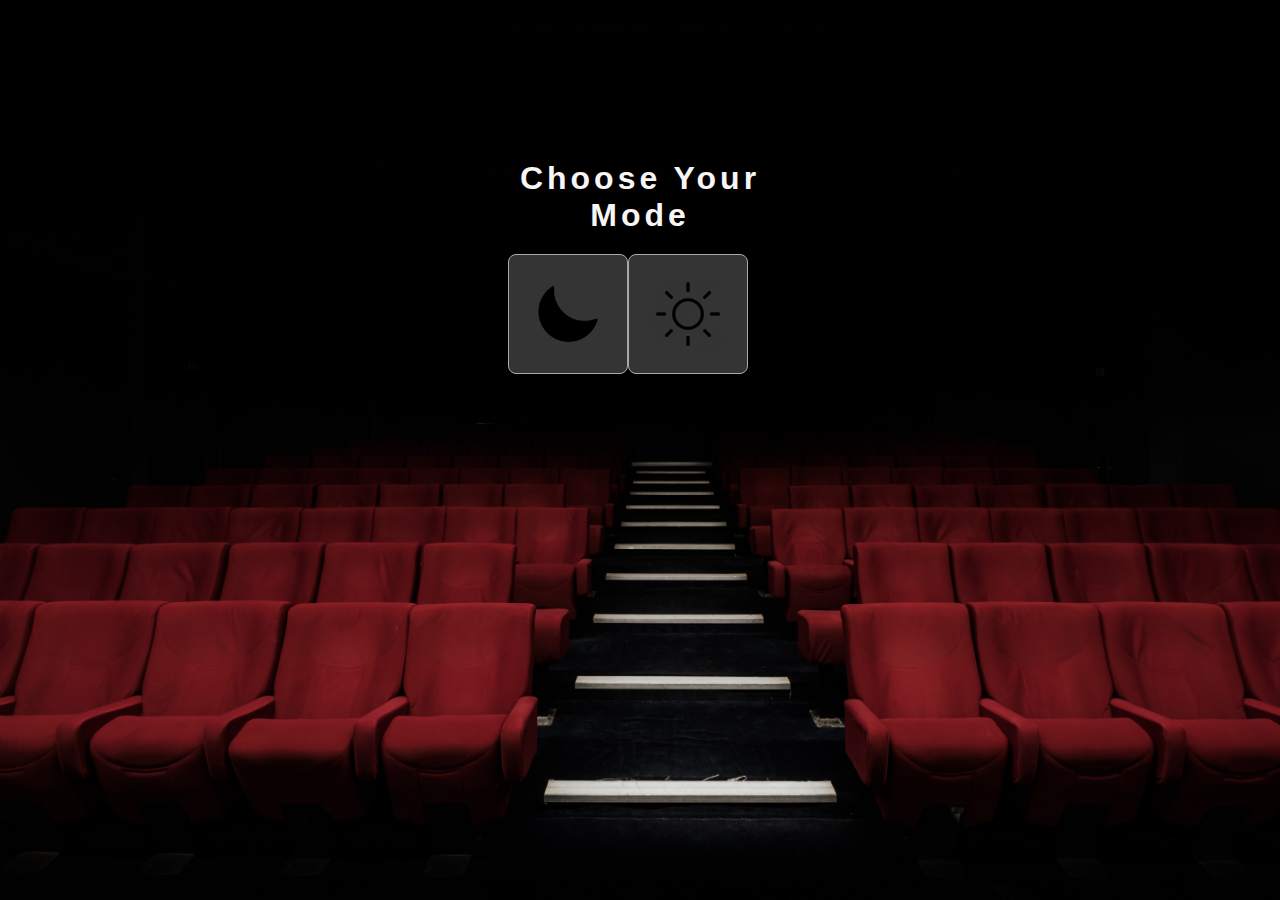
<file: Web Project/admin.html>
<!DOCTYPE html>
<html lang="en">
<head>
    <meta charset="UTF-8">
    <meta name="viewport" content="width=device-width, initial-scale=1.0">
    <link rel="stylesheet" href="sign.css">
    <link rel="stylesheet" href="index.css">
</head>
<body>
    <header style="height: 100px;"></header>
    <div class="container" >
        <form id="form">
            <legend style="font-family: Arial, Helvetica, sans-serif;">Choose Your Mode</legend>
            <div style="display: flex; flex-direction: row;">
               <a href="index.html"> <button type="button" class="mode" style="background-image: url(Pictures/darkmode.png);" onclick="darkMode()"></button></a>
               <a href="index.html"> <button type="button" class="mode" style="background-image: url(Pictures/lightmode.png);" ></button></a>
            </div>
        </form>
        </div>
        <script type="text/javascript" src="index.js"></script>
</body>
</html>
</file>
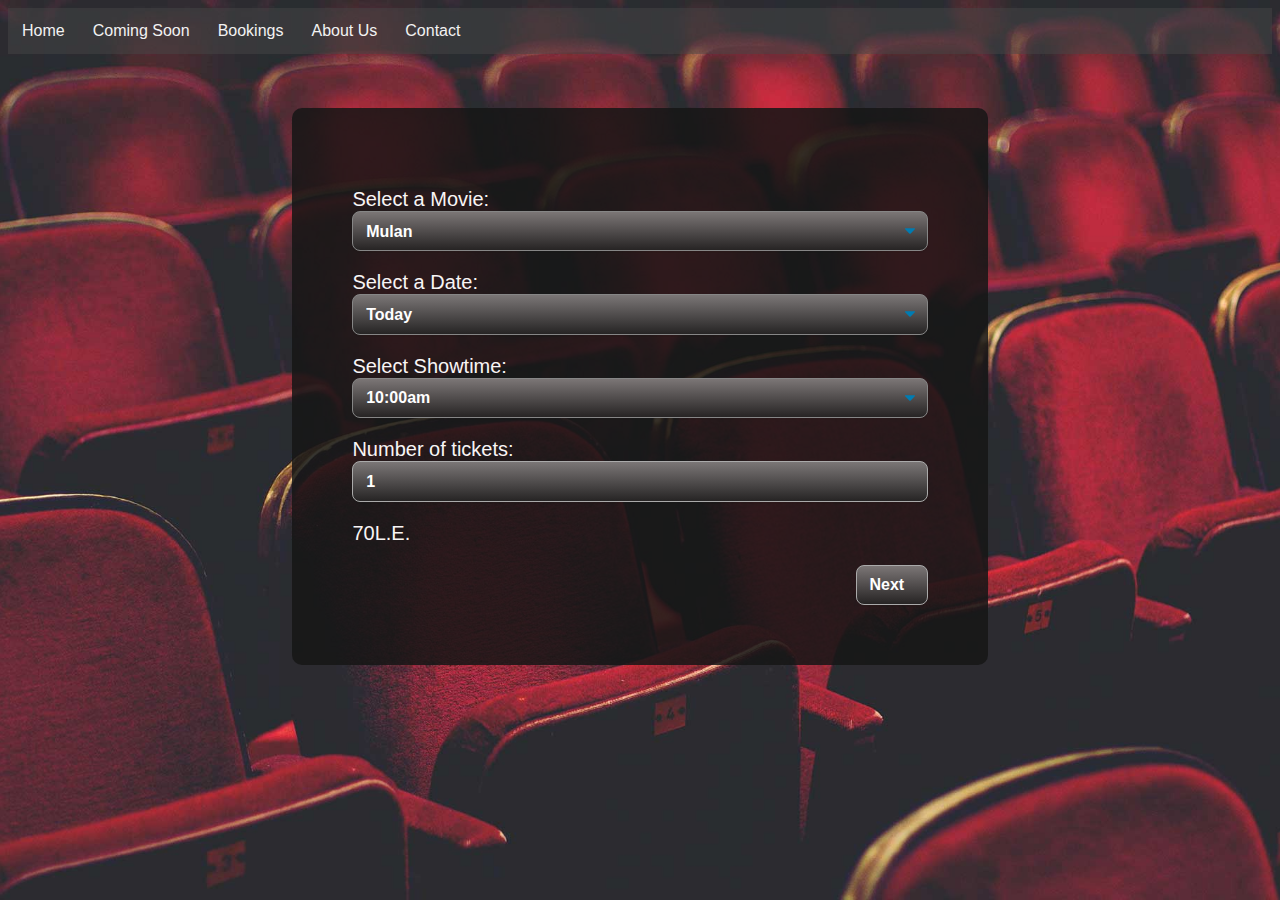
<file: Web Project/booking1.html>
<!DOCTYPE html>
<html lang="en">
<head>
    <meta charset="UTF-8">
    <meta name="viewport" content="width=device-width, initial-scale=1.0">
    <title>Booking</title>
    <link rel="stylesheet" href="booking.css">
</head>
<body >
<header style="height: 100px;">
    <div id="navbar">
        <a href="index.html">Home</a>
        <a class="active" href="comingSoon.html">Coming Soon</a>
        <a href="booking1.html">Bookings</a>
        <a href="about.html">About Us</a>
        <a href="contactUs.html">Contact</a>
    </div>
</header>
<div class="container">
        <form id="form1" action="booking2.html" oninput="output.value=ticketPrice*tickets.value">
            <div>
                 <label for="Movie">Select a Movie:</label>
                 <select name="Movie" id="movieChoice" form="movieForm">
                    <option value="Mulan">Mulan</option>
                    <option value="Tenet">Tenet</option>
                    <option value="Peninsula">Peninsula</option>
                    <option value="Unhinged">Unhinged</option>
                    <option value="The Nest">The Nest</option>
                    <option value="newMutants">The New Mutants</option>
                    <option value="Face the Music">Face the Music</option>
                 </select>
            </div>
            <div>
                    <label for="date">Select a Date:</label>
                     <select name="day" id="day" form="dayform">
                         <option value="today">Today</option>
                         <option value="tomorrow">Tomorrow</option>
                    </select>
            </div>
            <div>
                         <label for="time">Select Showtime:</label>
                         <Select name="time" id="movieTime" form="timeForm">
                             <option>10:00am</option>
                             <option>12:45pm</option>
                             <option>3:45pm</option>
                             <option>6:45pm</option>
                             <option>10:00pm</option>
                         </Select>
            </div>
            <div>
            <label for="ticket">Number of tickets:</label>
            <input type="number" id="tickets" max="10" min="1" value="1" name="tickets">
            </div>
            <div>
                <output name="output" for="tickets">70</output>L.E.
            </div>
        <div>
         <button id="b1" type="submit" onclick="saveSeats()">Next</button>   
        </div> 
        </form> 
                        
</div>
<script type="text/javascript" src="booking.js"></script>
</body>
</html>
</file>
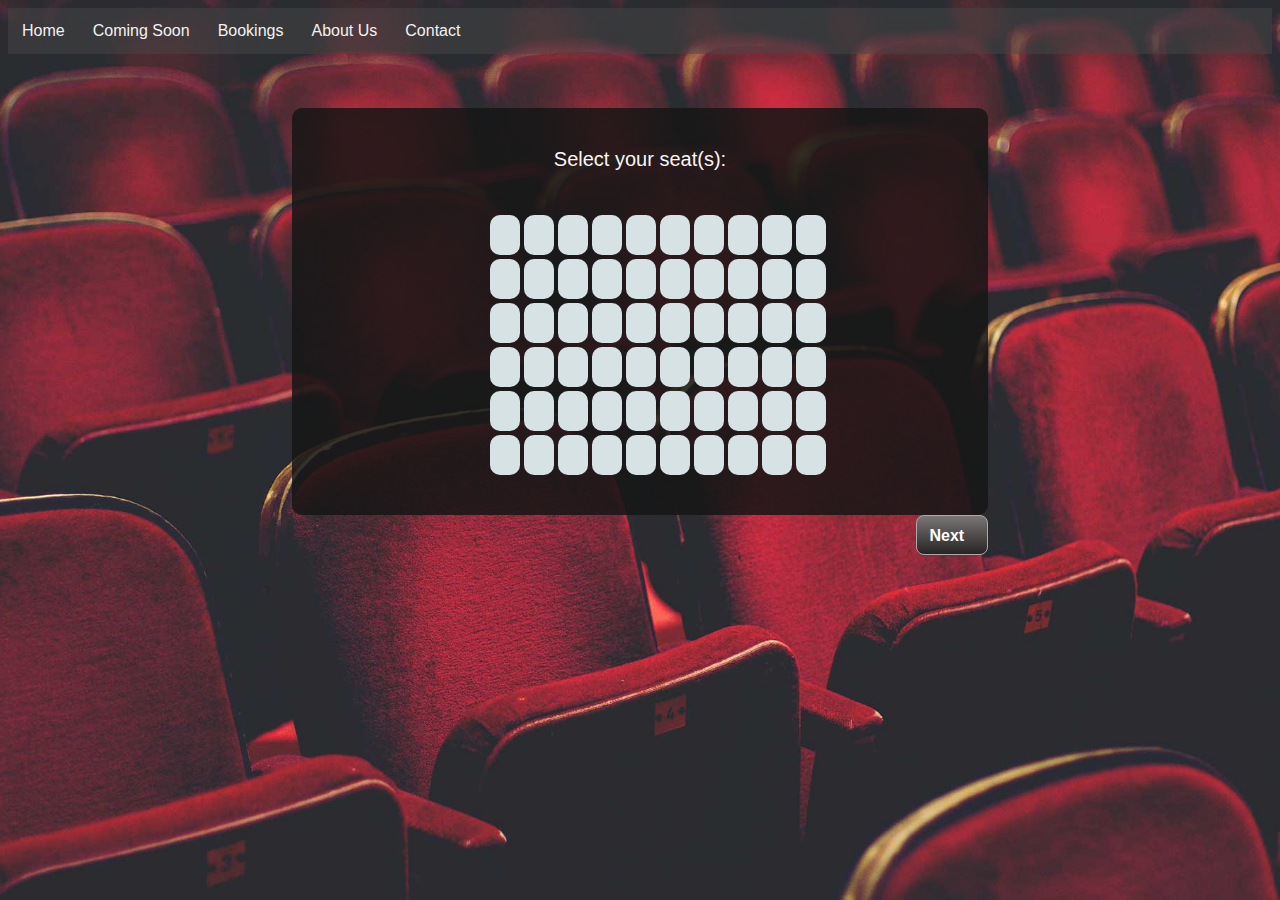
<file: Web Project/booking2.html>
<!DOCTYPE html>
<html lang="en">
<head>
    <meta charset="UTF-8">
    <meta name="viewport" content="width=device-width, initial-scale=1.0">
    <title>Document</title>
    <link rel="stylesheet" href="booking.css">
</head>
<body>
<header style="height: 100px;">
    <div id="navbar">
        <a href="index.html">Home</a>
        <a class="active" href="comingSoon.html">Coming Soon</a>
        <a href="booking1.html">Bookings</a>
        <a href="about.html">About Us</a>
        <a href="contactUs.html">Contact</a>
    </div>
</header>
<div class="container">
    <div style="text-align: center;">
        <p>Select your seat(s):</p>
    </div>
    <div style="display: flex;justify-content: center; padding-top: 0; padding-bottom: 20px;">
    <ul >
        <li>
            <div class="seat" onclick="bookSeat(s1)" id="s1"></div>
            <div class="seat" onclick="bookSeat(s2)" id="s2"></div>
            <div class="seat" onclick="bookSeat(s3)" id="s3"></div>
            <div class="seat" onclick="bookSeat(s4)" id="s4"></div>
            <div class="seat" onclick="bookSeat(s5)" id="s5"></div>
            <div class="seat" onclick="bookSeat(s6)" id="s6"></div>
            <div class="seat" onclick="bookSeat(s7)" id="s7"></div>
            <div class="seat" onclick="bookSeat(s8)" id="s8"></div>
            <div class="seat" onclick="bookSeat(s9)" id="s9"></div>
            <div class="seat" onclick="bookSeat(s10)" id="s10"></div>
        </li>
        <li>
            <div class="seat" onclick="bookSeat(s11)" id="s11"></div>
            <div class="seat" onclick="bookSeat(s12)" id="s12"></div>
            <div class="seat" onclick="bookSeat(s13)" id="s13"></div>
            <div class="seat" onclick="bookSeat(s14)" id="s14"></div>
            <div class="seat" onclick="bookSeat(s15)" id="s15"></div>
            <div class="seat" onclick="bookSeat(s16)" id="s16"></div>
            <div class="seat" onclick="bookSeat(s17)" id="s17"></div>
            <div class="seat" onclick="bookSeat(s18)" id="s18"></div>
            <div class="seat" onclick="bookSeat(s19)" id="s19"></div>
            <div class="seat" onclick="bookSeat(s20)" id="s20"></div>
            
        </li>
        <li>
            <div class="seat" onclick="bookSeat(s21)" id="s21"></div>
            <div class="seat" onclick="bookSeat(s22)" id="s22"></div>
            <div class="seat" onclick="bookSeat(s23)" id="s23"></div>
            <div class="seat" onclick="bookSeat(s24)" id="s24"></div>
            <div class="seat" onclick="bookSeat(s25)" id="s25"></div>
            <div class="seat" onclick="bookSeat(s26)" id="s26"></div>
            <div class="seat" onclick="bookSeat(s27)" id="s27"></div>
            <div class="seat" onclick="bookSeat(s28)" id="s28"></div>
            <div class="seat" onclick="bookSeat(s29)" id="s29"></div>
            <div class="seat" onclick="bookSeat(s30)" id="s30"></div>
        </li>
        <li>
            <div class="seat" onclick="bookSeat(s31)" id="s31"></div>
            <div class="seat" onclick="bookSeat(s32)" id="s32"></div>
            <div class="seat" onclick="bookSeat(s33)" id="s33"></div>
            <div class="seat" onclick="bookSeat(s34)" id="s34"></div>
            <div class="seat" onclick="bookSeat(s35)" id="s35"></div>
            <div class="seat" onclick="bookSeat(s36)" id="s36"></div>
            <div class="seat" onclick="bookSeat(s37)" id="s37"></div>
            <div class="seat" onclick="bookSeat(s38)" id="s38"></div>
            <div class="seat" onclick="bookSeat(s39)" id="s39"></div>
            <div class="seat" onclick="bookSeat(s40)" id="s40"></div>
        </li>
        <li>
            <div class="seat" onclick="bookSeat(s41)" id="s41"></div>
            <div class="seat" onclick="bookSeat(s42)" id="s42"></div>
            <div class="seat" onclick="bookSeat(s43)" id="s43"></div>
            <div class="seat" onclick="bookSeat(s44)" id="s44"></div>
            <div class="seat" onclick="bookSeat(s45)" id="s45"></div>
            <div class="seat" onclick="bookSeat(s46)" id="s46"></div>
            <div class="seat" onclick="bookSeat(s47)" id="s47"></div>
            <div class="seat" onclick="bookSeat(s48)" id="s48"></div>
            <div class="seat" onclick="bookSeat(s49)" id="s49"></div>
            <div class="seat" onclick="bookSeat(s50)" id="s50"></div>
        </li>
        <li>
            <div class="seat" onclick="bookSeat(s51)" id="s51"></div>
            <div class="seat" onclick="bookSeat(s52)" id="s52"></div>
            <div class="seat" onclick="bookSeat(s53)" id="s53"></div>
            <div class="seat" onclick="bookSeat(s54)" id="s54"></div>
            <div class="seat" onclick="bookSeat(s55)" id="s55"></div>
            <div class="seat" onclick="bookSeat(s56)" id="s56"></div>
            <div class="seat" onclick="bookSeat(s57)" id="s57"></div>
            <div class="seat" onclick="bookSeat(s58)" id="s58"></div>
            <div class="seat" onclick="bookSeat(s59)" id="s59"></div>
            <div class="seat" onclick="bookSeat(s60)" id="s60"></div>
        </li>
    </ul>
    
</div>
<a href="booking3.html"><button id ="b2" type="button">Next</button></a>
</div>
<script type="text/javascript" src="booking.js"></script>
</body>
</html>
</file>
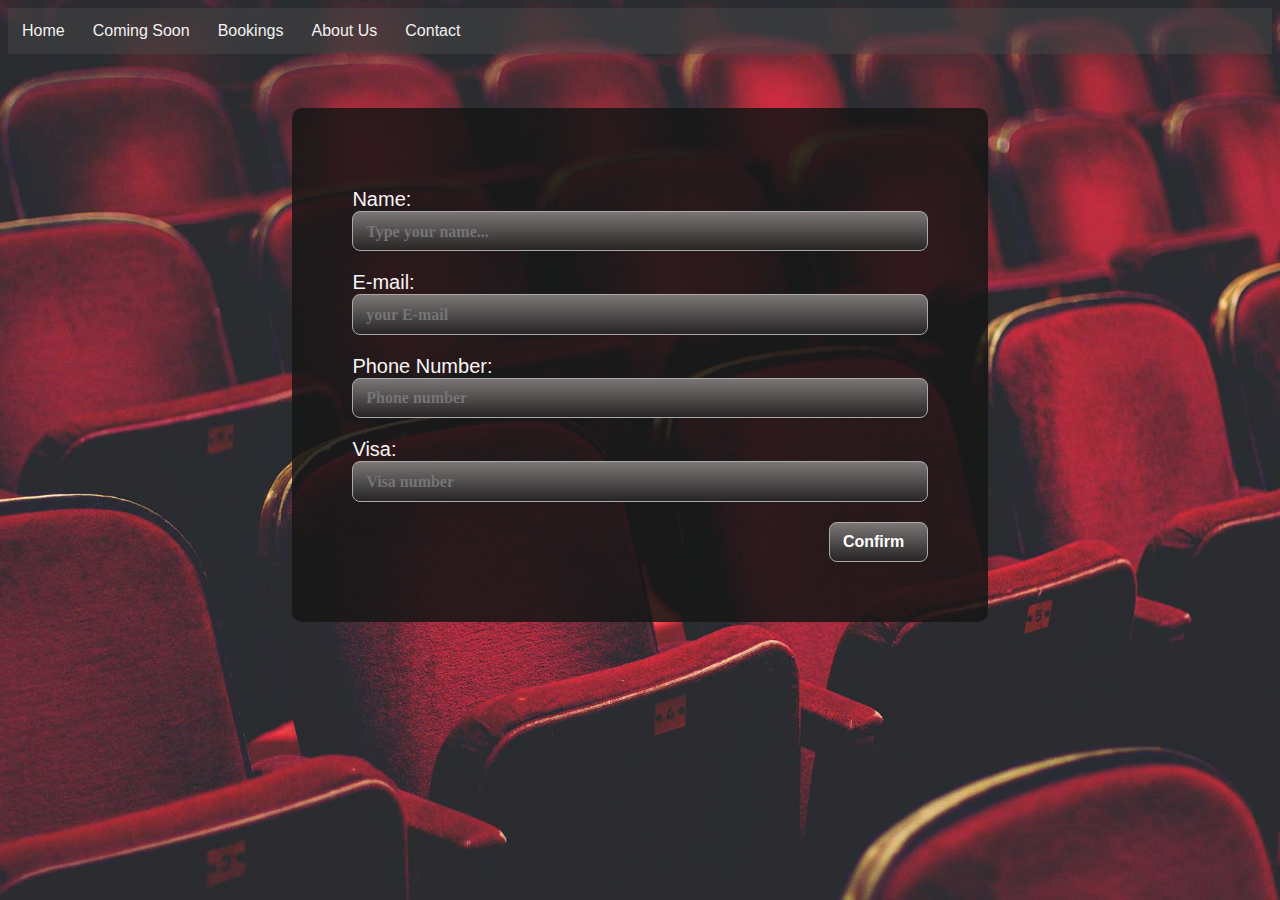
<file: Web Project/booking3.html>
<!DOCTYPE html>
<html lang="en">
<head>
    <meta charset="UTF-8">
    <meta name="viewport" content="width=device-width, initial-scale=1.0">
    <title>Document</title>
    <link rel="stylesheet" href="booking.css">
</head>
<body>
<header style="height: 100px;">
    <div id="navbar">
        <a href="index.html">Home</a>
        <a class="active" href="comingSoon.html">Coming Soon</a>
        <a href="booking1.html">Bookings</a>
        <a href="about.html">About Us</a>
        <a href="contactUs.html">Contact</a>
    </div>
</header>
<div class="container">
        <form id="form3" action="index.html">
            
            <div>
                <label for="name">Name: </label><input type="text" id="name" placeholder="Type your name..." required>
            </div>
            <div>
                <label for="email">E-mail:</label><input type="email" id="email" placeholder="your E-mail" required>
            </div>
            <div>
                <label for="Phone">Phone Number:</label><input type="number" placeholder="Phone number" required style=" -webkit-appearance: none;
                margin: 0; -moz-appearance: textfield;">
            </div>
            <div>
                <label for="visa">Visa:</label><input type="number" id="visa" placeholder="Visa number" required style=" -webkit-appearance: none;
                margin: 0; -moz-appearance: textfield;">
            </div>
            <div>
                <button type="submit" onclick="alert('your booking has been confirmed')">Confirm</button>
            </div>
        </form>
                </div>
</body>
</html>
</file>
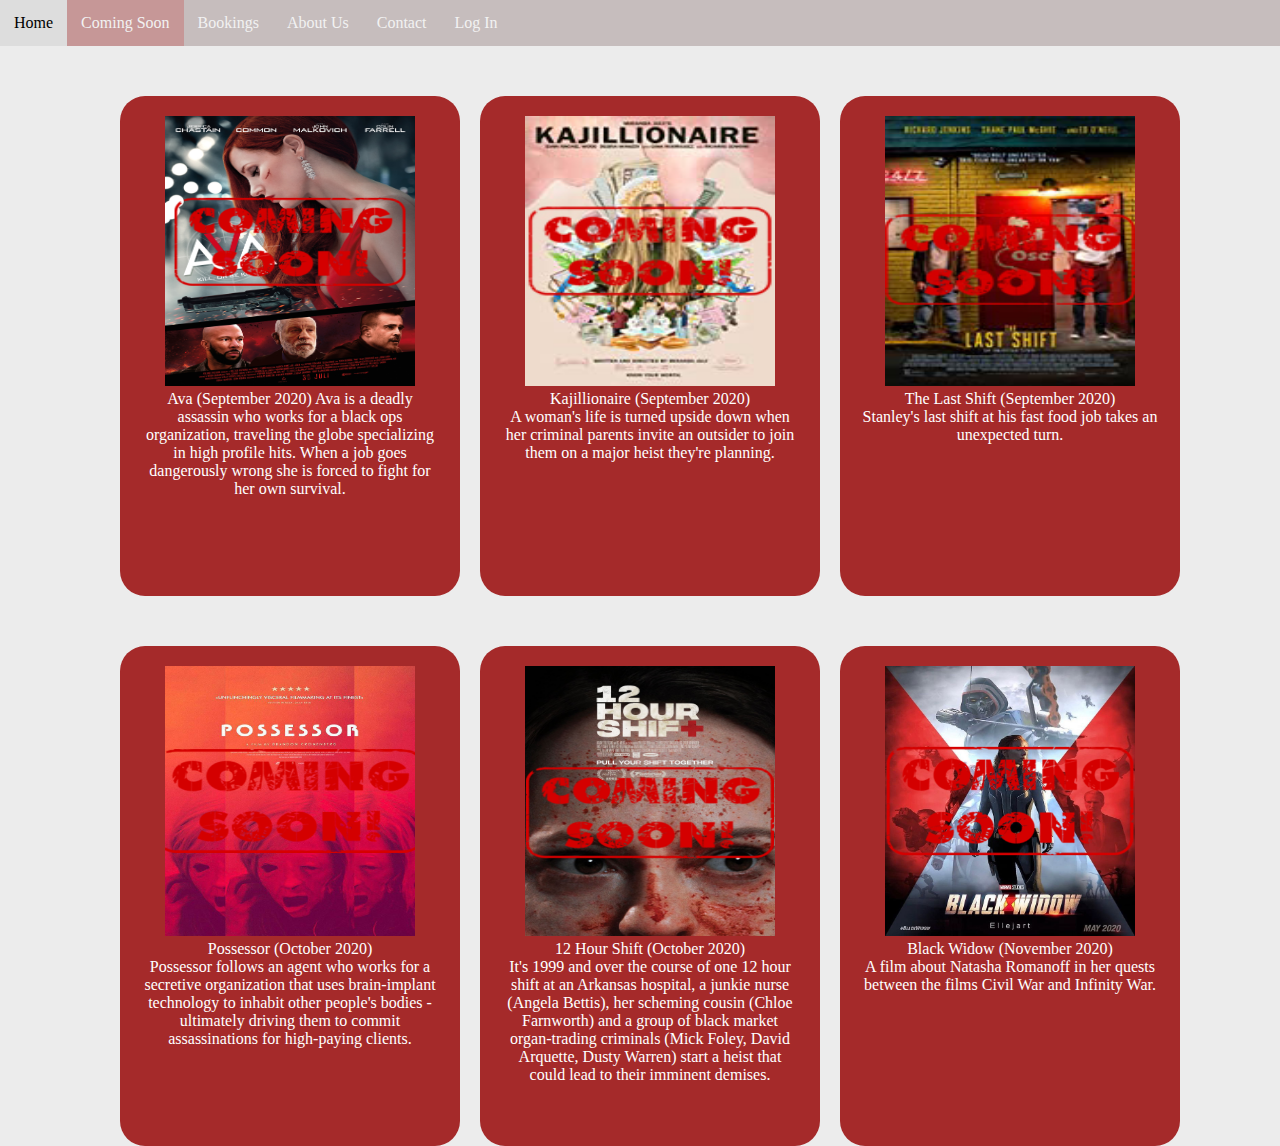
<file: Web Project/comingSoon.html>
<!DOCTYPE html>
<html lang="">

<head>
    <meta charset="utf-8">
    <title>Coming Soon</title>
    <link rel="stylesheet" href="comingSoon.css">
</head>

<body>
    <div id="navbar">
        <a href="index.html">Home</a>
        <a class="active" href="comingSoon.html">Coming Soon</a>
        <a href="booking1.html">Bookings</a>
        <a href="about.html">About Us</a>
        <a href="contactUs.html">Contact</a>
        <a href="signin.html">Log In</a>
    </div>

    <div class="movies">
        <div class="movie">
            <img src="Pictures/Ava.jpg" width="250" height="270">
            <br>
            Ava (September 2020)

            Ava is a deadly assassin who works for a black ops organization, traveling the globe specializing in high profile hits. When a job goes dangerously wrong she is forced to fight for her own survival.
        </div>
        <div class="movie">
            <img src="Pictures/Kajillionaire.jpg" width="250" height="270">
            <br>
            Kajillionaire (September 2020)
            <br>
            A woman's life is turned upside down when her criminal parents invite an outsider to join them on a major heist they're planning.
        </div>
        <div class="movie">
            <img src="Pictures/lastShift.jpg" width="250" height="270">
            <br>
            The Last Shift (September 2020)
            <br>
            Stanley's last shift at his fast food job takes an unexpected turn.
        </div>
        <div class="movie">
            <img src="Pictures/possessor.jpg" width="250" height="270">
            <br>
            Possessor (October 2020)
            <br>
            Possessor follows an agent who works for a secretive organization that uses brain-implant technology to inhabit other people's bodies - ultimately driving them to commit assassinations for high-paying clients.
        </div>
        <div class="movie">
            <img src="Pictures/12HourShift.jpg" width="250" height="270">
            <br>
            12 Hour Shift (October 2020)
            <br>
            It's 1999 and over the course of one 12 hour shift at an Arkansas hospital, a junkie nurse (Angela Bettis), her scheming cousin (Chloe Farnworth) and a group of black market organ-trading criminals (Mick Foley, David Arquette, Dusty Warren) start a heist that could lead to their imminent demises.
        </div>
        <div class="movie">
            <img src="Pictures/blackWidow.jpeg" width="250" height="270">
            <br>
            Black Widow (November 2020)
            <br>
            A film about Natasha Romanoff in her quests between the films Civil War and Infinity War.
        </div>
    </div>

</body></html>
</file>
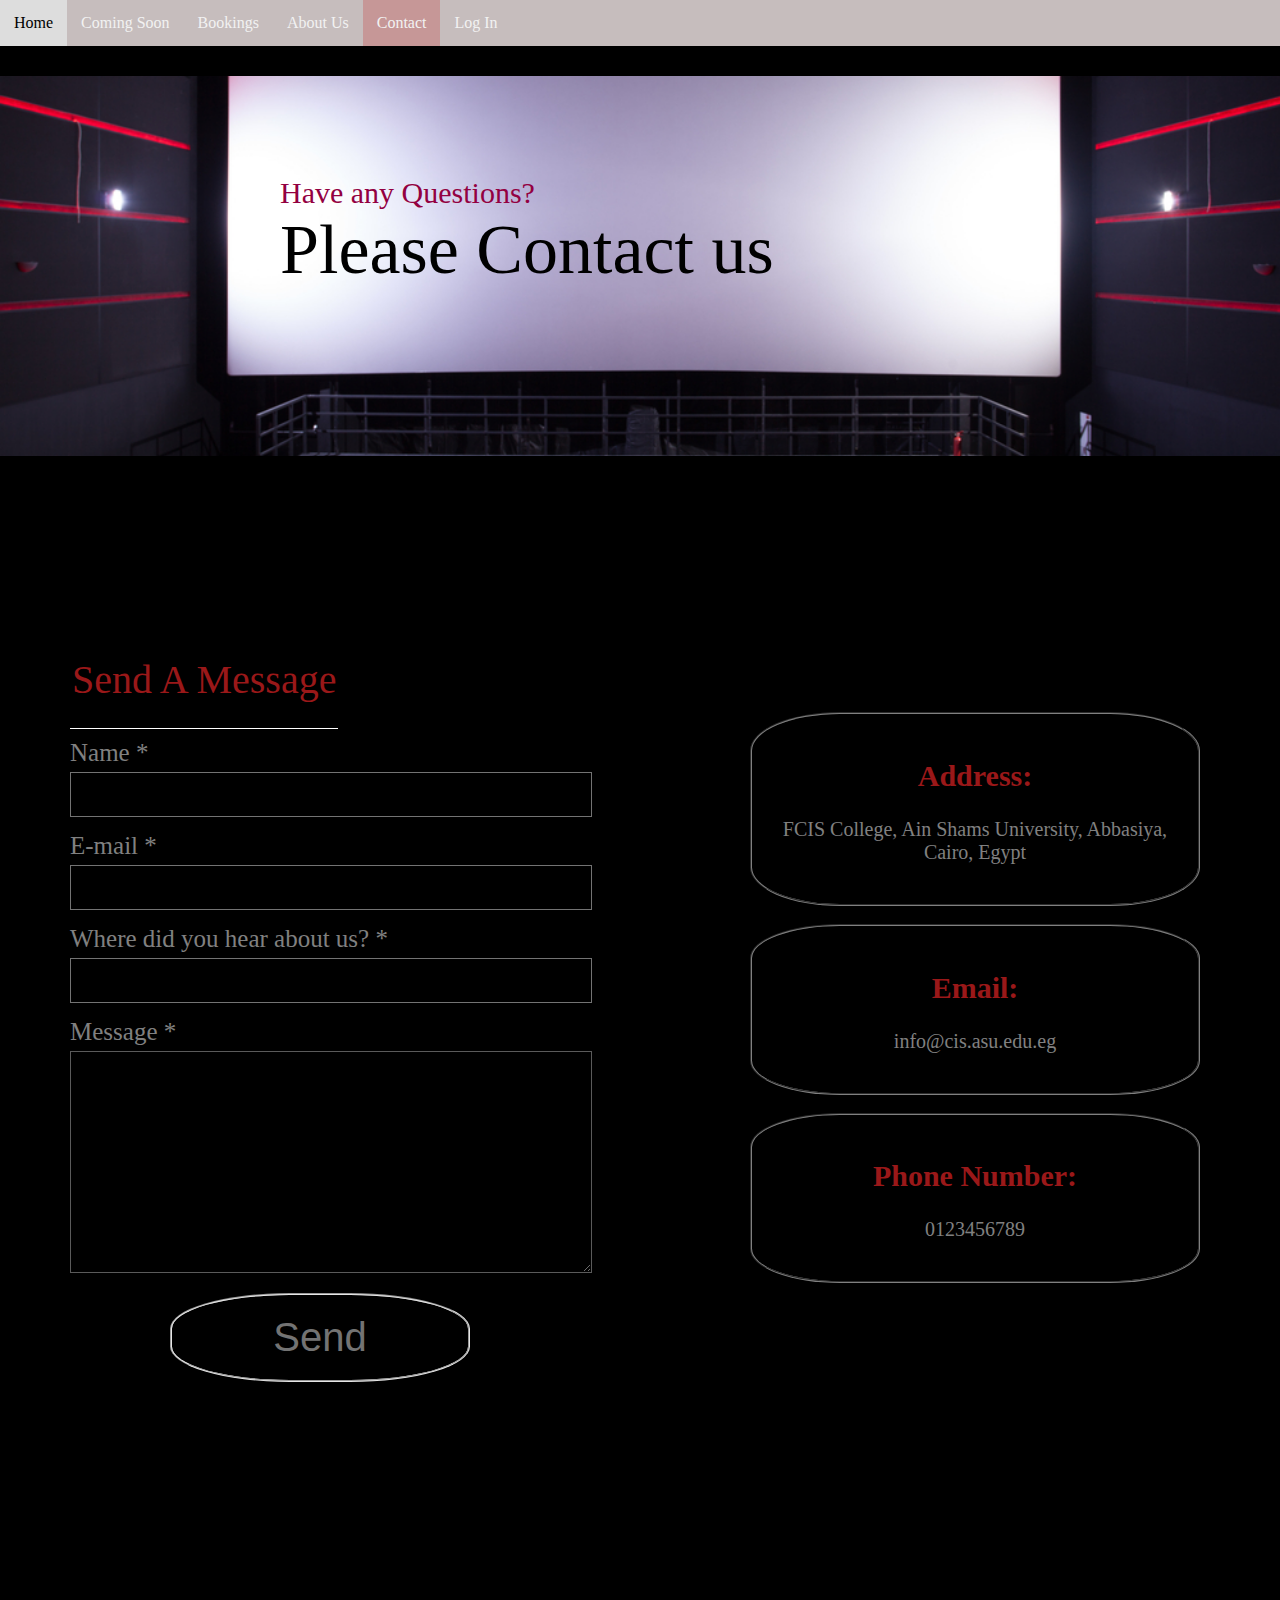
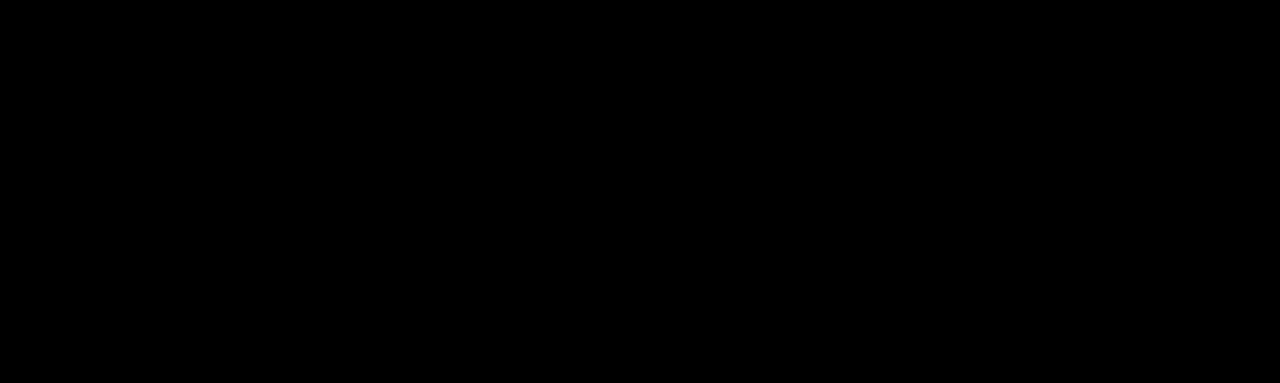
<file: Web Project/contactUs.html>
<!DOCTYPE html>
 <html>
  <head>
    <meta charset="utf-8">
    <link rel="stylesheet" href="contactUs.css">
    <title>Contact us</title>

</head>

<body>
    <div id="navbar">
        <a href="index.html">Home</a>
        <a href="comingSoon.html">Coming Soon</a>
        <a href="booking1.html">Bookings</a>
        <a href="about.html">About Us</a>
        <a class="active" href="contactUs.html">Contact</a>
        <a href="signin.html">Log In</a>
    </div>
    <!--start header-->
    <div class="header">
        <p>
            Have any Questions? <br>
            <span> Please Contact us </span>
        </p>
    </div>
    <!--end header-->
    <!--start form-->

    <form name="information">
        <fieldset>
            <legend> Send A Message </legend>
            <label> Name *</label>
            <input type="text" name="Name.">
            <label> E-mail *</label>
            <input type="email" name="E-mail">
            <label> Where did you hear about us? *</label>
            <input type="text" name="about">
            <label> Message *</label>
            <textarea></textarea>
            <input type="submit" value="Send">

        </fieldset>



    </form>

    <div class="extra">
        <div class="address">
            <h2>Address:</h2>
            <p> FCIS College, Ain Shams University, Abbasiya, Cairo, Egypt</p>
        </div>
        <br>
        <div class="Email">
            <h2>Email:</h2>
            <p>info@cis.asu.edu.eg</p>
        </div>
        <br>
        <div class="phone">
            <h2> Phone Number:</h2>
            <p>0123456789</p>
        </div>
    </div>





    <!--end form-->



</body></html>
</file>
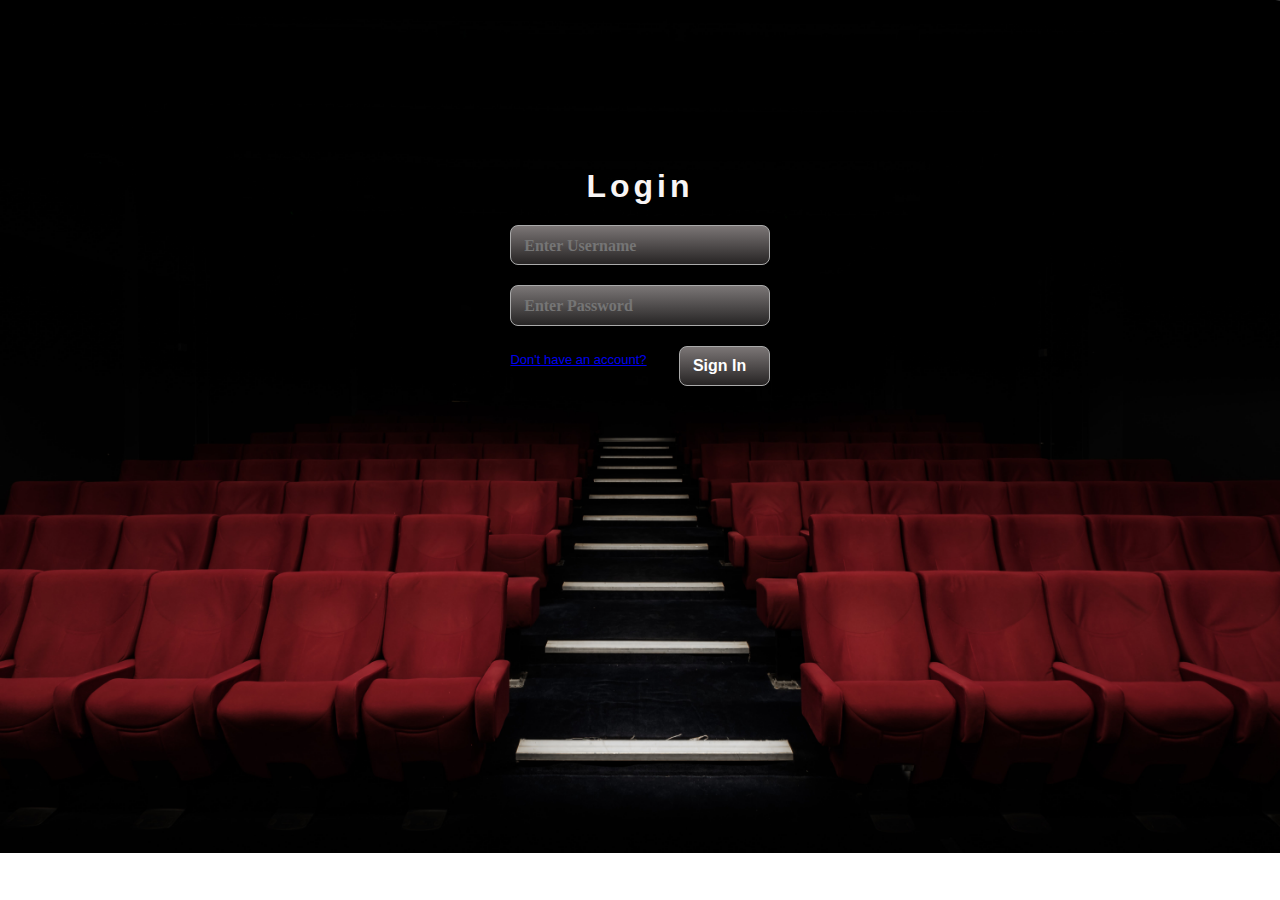
<file: Web Project/signin.html>
<!DOCTYPE html>
<html lang="en">
<head>
    <meta charset="UTF-8">
    <meta name="viewport" content="width=device-width, initial-scale=1.0">
    <link rel="stylesheet" href="sign.css">
    <title>Sign In</title>
</head>
<body>
    <header style="height: 100px;"></header>
    <div class="container" >
        <form id="form" action="index.html" onsubmit="welcomeUser()">
            <legend>Login</legend>
            <div>
                <input type="text"  id="username" placeholder="Enter Username" required>
            </div>
            <div>
                <input type="password"  id="password" placeholder="Enter Password" required>
            </div>
            <div>
                <a href="signup.html" style="font-size: small;">Don't have an account?</a>
               <button onclick="checkAdmin()">Sign In</button>
            </div>
        </form>
        
    </div>
    <script type="text/javascript" src="sign.js"></script>
</body>
</html>
</file>
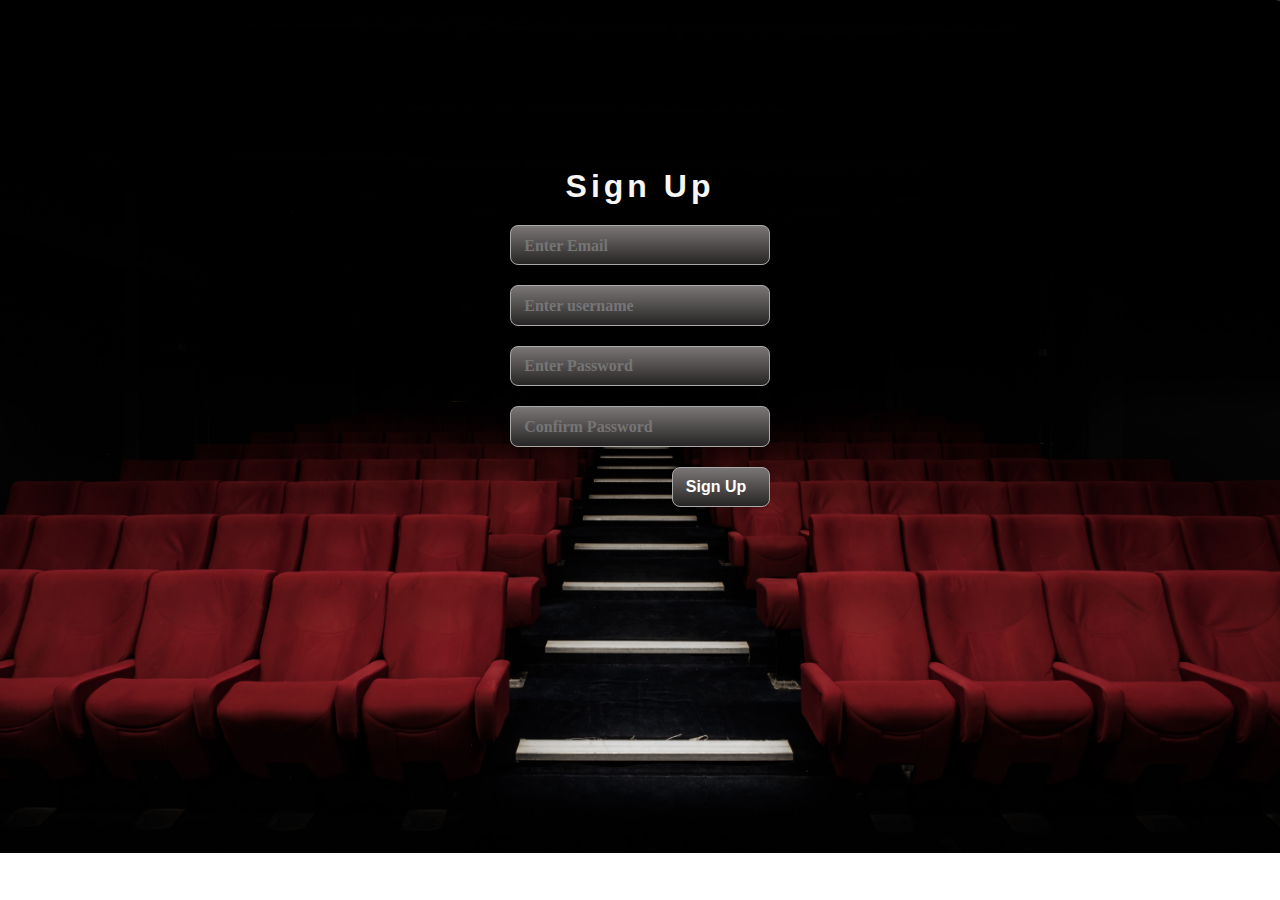
<file: Web Project/signup.html>
<!DOCTYPE html>
<html lang="en">
<head>
    <meta charset="UTF-8">
    <meta name="viewport" content="width=device-width, initial-scale=1.0">
    <link rel="stylesheet" href="sign.css">
    <title>Sign Up</title>
</head>
<body>
    <header style="height: 100px;"></header>
    <div class="container">
        <form id="form" action="index.html">
            <legend>Sign Up</legend>
            <div>
                <input type="email"  id="email" placeholder="Enter Email" pattern="[a-z0-9._%+-]+@[a-z0-9.-]+\.[a-z]{2,}$" title="ex: characters@characters.domain" required>
            </div>
            <div>
                <input type="text"  id="username2" placeholder="Enter username" required>
            </div>
            <div>
                <input type="password"  id="password2" placeholder="Enter Password" pattern="(?=.*\d)(?=.*[a-z])(?=.*[A-Z]).{8,}" title="Must contain at least one number and one uppercase and lowercase letter, and at least 8 or more characters" required>
            </div>
            <div>
                <input type="password"  id="password3" placeholder="Confirm Password" required>
            </div>
            <div>
              <button onclick="validatePassword()">Sign Up</button>
            </div>
        </form>
    </div> 
     <script  type="text/javascript" src="sign.js"></script>
    </body>
    </html>
</file>
<file: Web Project/sign.css>
.container {
    font-size: 20px;
    border-radius: 10px;
    border-radius: 10px;
    /*text-align: center;*/
    margin: 0 auto;
    justify-content: center;
    width: 30%;
    color: rgb(248, 245, 245);
}

input {
    display: block;
    font-size: 16px;
    font-family: sans-serif;
    font-weight: 700;
    color: rgb(255, 255, 255);
    ;
    line-height: 1.3;
    padding: .6em 1.4em .5em .8em;
    width: 100%;
    max-width: 100%;
    box-sizing: border-box;
    margin: 0;
    border: 1px solid #aaa;
    box-shadow: 0 1px 0 1px rgba(0, 0, 0, .04);
    border-radius: .5em;
    -moz-appearance: none;
    -webkit-appearance: none;
    appearance: none;
    background-color: rgb(66, 65, 65);
    background-image: none, linear-gradient(to bottom, #837e7ede 0%, #222020de 100%);
    background-repeat: no-repeat, repeat;
    background-position: right .7em top 50%, 0 0;
    background-size: .65em auto, 100%;
}

form {
    padding: 60px;
    display: flex;
    flex-direction: column;
    height: 7cm;
}

body {
    font-family: 'Effra', Tahoma, Arial, Helvetica, sans-serif;
    background-image: url("Pictures/cinema2.jpg");
    background-size: cover;
    background-repeat: no-repeat;
}

div div {
    padding-top: 20px;
}

::placeholder {
    font-family: serif;
}

legend {
    font-family: -apple-system, BlinkMacSystemFont, 'Segoe UI', Roboto, Oxygen, Ubuntu, Cantarell, 'Open Sans', 'Helvetica Neue', sans-serif;
    font-size: xx-large;
    font-weight: bolder;
    text-align: center;
    letter-spacing: 4px;
}

button {
    display: block;
    font-size: 16px;
    font-family: sans-serif;
    font-weight: 700;
    width: auto;
    color: rgb(255, 255, 255);
    ;
    line-height: 1.3;
    padding: .6em 1.4em .5em .8em;
    max-width: 100%;
    box-sizing: border-box;
    margin: 0;
    border: 1px solid #aaa;
    box-shadow: 0 1px 0 1px rgba(0, 0, 0, .04);
    border-radius: .5em;
    -moz-appearance: none;
    -webkit-appearance: none;
    appearance: none;
    background-color: rgb(66, 65, 65);
    background-image: none, linear-gradient(to bottom, #837e7ede 0%, #222020de 100%);
    background-repeat: no-repeat, repeat;
    background-position: right .7em top 50%, 0 0;
    background-size: .65em auto, 100%;
    float: right;
}

.mode {
    height: 120px;
    width: 120px;
    background-size: 2cm;
    background-position: center;
    background-color: rgba(255, 255, 255, 0.205);
}

a:visited {
    color: rgba(161, 31, 57, 0.897);
}
</file>
<file: Web Project/index.css>
#navbar {
    font-size: 1.5em;
    font-weight: bolder;
}

#navbar a {
    float: left;
    display: block;
    color: #ffffff;
    text-align: center;
    padding: 14px;
    text-decoration: none;
    height: 15vh;
}

#navbar a:hover {
    background-color: #ddd;
    color: black;
}

.active {
    color: white;
}

.movies {
    display: flex;
    flex-wrap: wrap;
    justify-content: center;
    color: #fff;
    background-color: rgb(236, 236, 236);
}

table {
    border-collapse: separate;
}

td {
    border: 30px solid rgb(236, 236, 236);

}

.movie {
    background-color: rgba(165, 42, 42);
    width: 300px;
    height: 460px;
    text-align: center;
    margin: 20px;
    border-radius: 25px;
    padding: 20px;

}

.tenet span {
    background-color: inherit;
}
#myBtn {
    background-color: inherit;
}

#more {
    display: none;
}

.bookbtn {
    left: 50%;
    right: 50%;
    opacity: 50%
}

.bookbtn:hover {
    opacity: 100%
}

body,
#slider,
.wrap,
.slide-content {
    margin: 0;
    padding: 0;
    font-family: Arial, Helvetica, sans-serif;
    width: 100%;
    height: 100vh;
    overflow-x: hidden;
}

.wrap {
    position: relative;
}

.slide {
    background-size: cover;
    background-position: center;
    background-repeat: no-repeat;
}

.slide1 {
    background-image: url("https://images.wallpapersden.com/image/download/tenet-movie_68298_1920x1080.jpg");
}

.slide2 {
    background-image: url("https://images.wallpapersden.com/image/download/8k-poster-of-mulan_69221_1920x1080.jpg");
}

.slide3 {
    background-image: url("https://images.wallpapersden.com/image/download/the-new-mutants-2020_69793_1920x1080.jpg");
}
.slide-content {
    display: flex;
    flex-direction: column;
    text-align: justify;
}

.slide-content span {
    font-size: 5em;
    color: #fff;
    height: 90vh;
    font-weight: 700;
}

.arrow {
    cursor: pointer;
    position: absolute;
    top: 50%;
    margin-top: -35px;
    width: 0;
    height: 0;
    border-style: solid;
}

#arrow-left {
    border-width: 30px 40px 30px 0;
    border-color: transparent #fff transparent transparent;
    left: 0;
    margin-left: 30px;
}

#arrow-right {
    border-width: 30px 0 30px 40px;
    border-color: transparent transparent transparent #fff;
    right: 0;
    margin-right: 30px;
}

div ul {
    list-style-type: none;
    font-size: 17px;
}
.footr 
{
    background-color: rgb(26, 26, 26);
    color: rgb(255, 255, 255);
    display: flex;
    justify-content: center;
    flex-direction: column;
}
li
{
    text-align: center;
    justify-content: center;
}
.credit
{
    font:17px;
}
.logout{

    position:fixed;
    right:10px;
    top:5px;
    font-family: sans-serif;
 }
.logO
{
    display: none;
}
.Logi
{
    display: block;
}
</file>
<file: Web Project/booking.css>
#navbar {
    background-color: #4747477e;
    overflow: hidden;
}

#navbar a {
    float: left;
    display: block;
    color: #f2f2f2;
    text-align: center;
    padding: 14px;
    text-decoration: none;
}

#navbar a:hover {
    background-color: #ddd;
    color: black;
}
.container
{
	font-size: 20px;
	border-radius: 10px;
    border-radius: 10px;
    /*text-align: center;*/
    margin: 0 auto;
    background-color:rgba(22, 22, 22, 0.863);
	justify-content: center;
	width: 55%;
	color: rgb(248, 245, 245);
}
select
{
	display: block;
	font-size: 16px;
	font-family: sans-serif;
	font-weight: 700;
	color: rgb(255, 255, 255);
	line-height: 1.3;
	padding: .6em 1.4em .5em .8em;
	width: 100%;
	max-width: 100%;
	box-sizing: border-box;
	margin: 0;
	border: 1px solid rgb(134, 134, 134);
	box-shadow: 0 1px 0 1px rgba(0,0,0,.04);
	border-radius: .5em;
	-moz-appearance: none;
	-webkit-appearance: none;
	appearance: none;
	background-color: rgb(66, 65, 65);
	background-image: url('data:image/svg+xml;charset=US-ASCII,%3Csvg%20xmlns%3D%22http%3A%2F%2Fwww.w3.org%2F2000%2Fsvg%22%20width%3D%22292.4%22%20height%3D%22292.4%22%3E%3Cpath%20fill%3D%22%23007CB2%22%20d%3D%22M287%2069.4a17.6%2017.6%200%200%200-13-5.4H18.4c-5%200-9.3%201.8-12.9%205.4A17.6%2017.6%200%200%200%200%2082.2c0%205%201.8%209.3%205.4%2012.9l128%20127.9c3.6%203.6%207.8%205.4%2012.8%205.4s9.2-1.8%2012.8-5.4L287%2095c3.5-3.5%205.4-7.8%205.4-12.8%200-5-1.9-9.2-5.5-12.8z%22%2F%3E%3C%2Fsvg%3E'),
	  linear-gradient(to bottom, #837e7ede 0%,#222020de 100%);
	background-repeat: no-repeat, repeat;
	background-position: right .7em top 50%, 0 0;
	background-size: .65em auto, 100%;
}
input
{
	display: block;
	font-size: 16px;
	font-family: sans-serif;
	font-weight: 700;
	color: rgb(255, 255, 255);;
	line-height: 1.3;
	padding: .6em 1.4em .5em .8em;
	width: 100%;
	max-width: 100%;
	box-sizing: border-box;
	margin: 0;
	border: 1px solid #aaa;
	box-shadow: 0 1px 0 1px rgba(0,0,0,.04);
	border-radius: .5em;
	-moz-appearance: none;
	-webkit-appearance: none;
	appearance: none;
	background-color:rgb(66, 65, 65);
	background-image: none, linear-gradient(to bottom, #837e7ede 0%,#222020de 100%);
	background-repeat: no-repeat, repeat;
	background-position: right .7em top 50%, 0 0;
	background-size: .65em auto, 100%;
}
button
{
	display: block;
	font-size: 16px;
	font-family: sans-serif;
	font-weight: 700;
	width: min-content;
	color: rgb(255, 255, 255);;
	line-height: 1.3;
	padding: .6em 1.4em .5em .8em;
	max-width: 100%;
	box-sizing: border-box;
	margin: 0;
	border: 1px solid #aaa;
	box-shadow: 0 1px 0 1px rgba(0,0,0,.04);
	border-radius: .5em;
	-moz-appearance: none;
	-webkit-appearance: none;
	appearance: none;
	background-color:rgb(66, 65, 65);
	background-image: none, linear-gradient(to bottom, #837e7ede 0%,#222020de 100%);
	background-repeat: no-repeat, repeat;
	background-position: right .7em top 50%, 0 0;
	background-size: .65em auto, 100%;
	float: right;
}
.seat
{ 
width:30px;
height:20px;
  background-color: rgb(214, 226, 228);
  text-align: center;
  border: 4px;
  border-radius: 10px;
  margin-top: 4px;
  margin-right: 4px;
}
li
{
    display: flex;
    flex-direction: row;
    text-align: center;
}
a
{
	width: fit-content;
}
form
{
	padding: 60px;
	display: flex;
	flex-direction:column;
}
html { 
	background: url(154.jpg) no-repeat center center fixed; 
	-webkit-background-size: cover;
	-moz-background-size: cover;
	-o-background-size: cover;
	background-size: cover;
}
body
{
	font-family: 'Effra', Tahoma, Arial, Helvetica, sans-serif;
}
div div
{
	padding-top: 20px;
}
::placeholder
{
	font-family: serif;
}
</file>
<file: Web Project/comingSoon.css>
* {
    color: white;
}

body {
    -webkit-background-size: cover;
    -moz-background-size: cover;
    -o-background-size: cover;
    background-size: cover;
    margin: 0px;
}

#navbar {
    background-color: #c6bdbd;
    overflow: hidden;
}

#navbar a {
    float: left;
    display: block;
    color: #f2f2f2;
    text-align: center;
    padding: 14px;
    text-decoration: none;
}

#navbar a:hover {
    background-color: #ddd;
    color: black;
}

.active {
    background-color: #c69797;
    color: white;
}


.content {
    padding: 16px;
}

.movies {
  /*  margin-bottom: ; */
    display: flex;
    flex-wrap: wrap;
    justify-content: center;
    color: #fff;
    background-color: rgb(236, 236, 236);
}

.movie {
    float: left;
    background-color: rgb(165, 42, 42);
    width: 300px;
    height: 460px;
    text-align: center;
    margin-left: 20px;
    margin-top: 50px;
    border-radius: 25px;
    padding: 20px;

}
</file>
<file: Web Project/contactUs.css>
/*body*/
body {
    background-color: black;
    color: gray;
    margin: 0px;
    overflow-x: hidden;

}

/*body*/
/*start header*/

div.header {
    top: 0;
    outline-style: none;
    background-color: black;
    background-image: url(Pictures/cinema4.jpeg);
    background-position: center;
    background-repeat: repeat-y;
    background-size: cover;
    height: 380px;
    margin-top: 0px;
    margin-bottom: 200px;
}

#navbar {
    background-color: #c6bdbd;
    overflow: hidden;
}

#navbar a {
    float: left;
    display: block;
    color: #f2f2f2;
    text-align: center;
    padding: 14px;
    text-decoration: none;
}

#navbar a:hover {
    background-color: #ddd;
    color: black;
}

.active {
    background-color: #c69797;
    color: white;
}

.header p {
    color: #930041;
    font-size: 30px;
    padding: 100px 280px;

}

.header p span {
    font-size: 70px;
    color: black;
    padding: 0px;

}

/*start a form*/

fieldset {
    background-color: black;
    height: auto;
    width: 700px;
    padding: 10px;
    border: none;
    margin-top: 100px;
    margin-left: 60px;

}

legend {
    background-color: black;
    font-size: 40px;
    color: #9a1819;
    padding-bottom: 25px;
    border-bottom: groove white 1px
}

label,
input,
textarea {
    display: block
}

label {
    color: gray;
    margin-bottom: 5px;
    font-size: 25px
}

label:first-child {
    margin-top: 30px
}

input {
    background-color: black;
    opacity: 90%;
    color: white;
    margin-bottom: 15px;
    padding: 10px;
    width: 500px;
    overflow: auto;
    font-size: 20px;
    border: groove gray 1px
}

input[name="Message"] {
    height: 200px
}

input[name="E-mail"] {

    height: auto
}

textarea {
    background-color: black;
    opacity: 70%;
    color: white;
    height: 200PX;
    width: 500px;
    padding: 10px;
    overflow: auto;
    font-size: 20px;
    border: groove gray 1px
}

input[type="submit"] {
    background-color: black;
    color: gray;
    margin: 20px;
    cursor: pointer;
    border-radius: 40%;
    border: 2px white groove;
    width: 300px;
    height: auto;
    padding: 20px;
    font-size: 40px;
    margin-left: 100px
}

.extra {
    position: relative;
    left: 750px;
    bottom: 700px;
    width: 450px;
    background-color: black;

}

.address {

    border: gray groove 2px;
    border-radius: 20%;
    padding: 20px;
    background-color: black;
}

.address h2 {
    text-align: center;
    font-size: 30px;
    color: #9a1819;
    background-color: black;


}

.address p {
    text-align: center;
    font-size: 20px;
    background-color: black;
}

.Email {
    border: gray groove 2px;
    border-radius: 20%;
    padding: 20px;
    background-color: black;
}

.Email h2 {
    text-align: center;
    font-size: 30px;
    color: #9a1819;
}

.Email p {
    text-align: center;
    font-size: 20px;
}

.phone {
    border: gray groove 2px;
    border-radius: 20%;
    padding: 20px;
    background-color: black;
}

.phone h2 {
    text-align: center;
    font-size: 30px;
    color: #9a1819;
}

.phone p {
    text-align: center;
    font-size: 20px;
}

/*end a form*/
</file>
